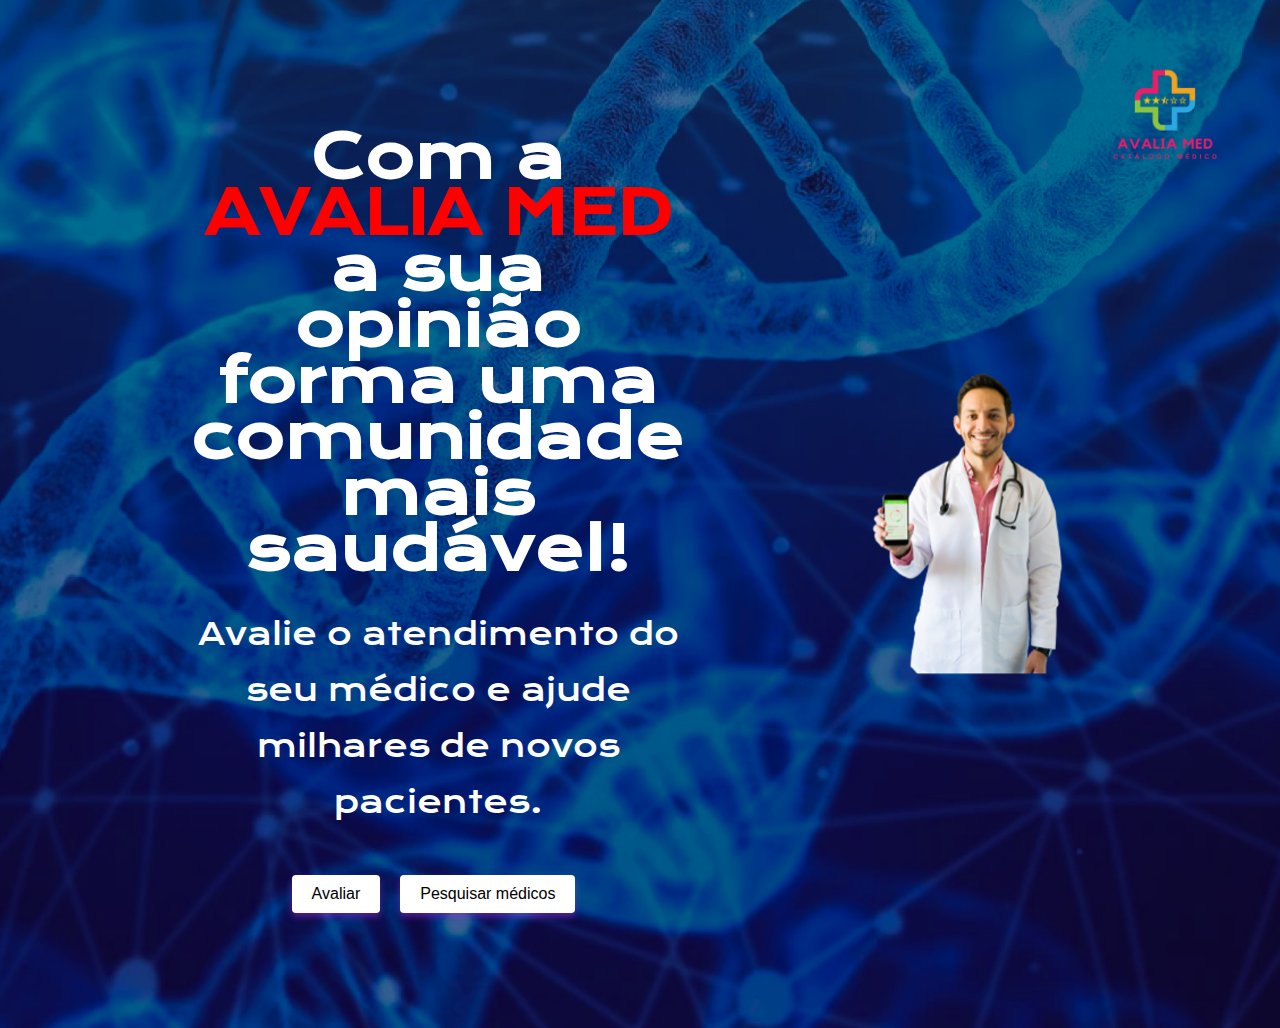
<file: router/index.html>
<!DOCTYPE html>
<html lang="pt-br">

    <head>
        <meta charset="utf-8">
        <meta name="viewport" content="width=device-width, initial-scale=1">
        <title>AvaliaMED</title>
            <script src="../static/scripts/index.js" defer></script>
        <link rel="stylesheet" href="/style.css">
    </head>
        
    <body>
        <div class="logo">
            <img src="/static/img/coinsBackground3.jpg" alt="Logo da sua empresa" class="logo"> 
        </div>
        <header></header>
        <main class="apresentacao">
            <section class="apresentacao_conteudo">
                <h1 class="apresenta_conteudo_titulo">Com a <strong class="titulo-destaque"> AVALIA MED </strong> a sua opinião forma uma comunidade mais saudável!</h1>
                <p class="apresentacao-conteudo-texto"> Avalie o atendimento do seu médico e ajude milhares de novos pacientes.</p>
                <div class="apresentacao_botoes">
                    <button class="apresentacao_botoes_botoes" onclick="Voltar()"> Avaliar </button>
                    <button class="apresentacao_botoes_botoes"> Pesquisar médicos </button>
                </div>
            
            </section>
            <img src="/static/img/doctor.png" alt="médico" class="imag">
        </main>

        <footer></footer>




    </body>



</html>
</file>
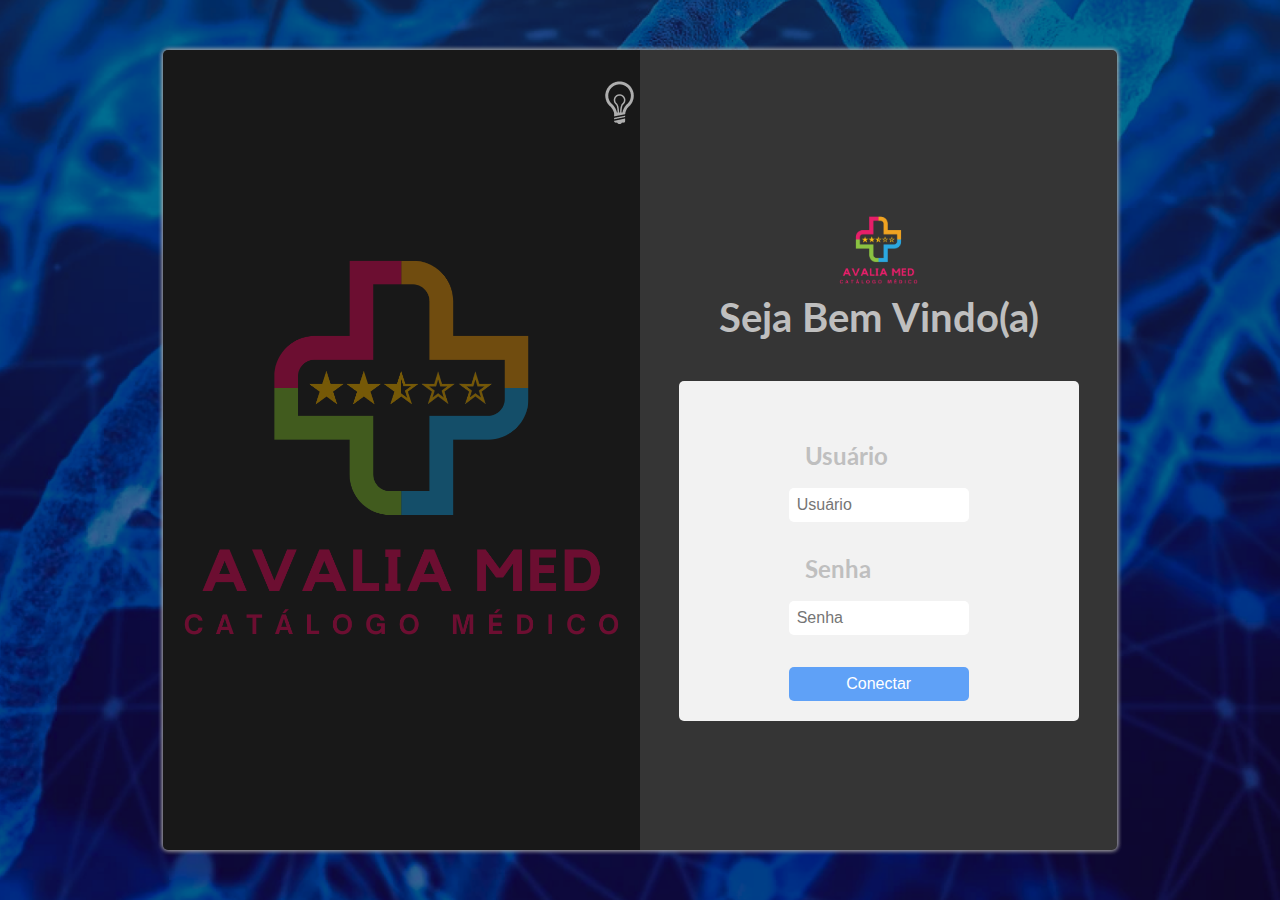
<file: home.html>
<!DOCTYPE html>
<html lang="pt-br">
<head>
    <meta charset="UTF-8">
    <meta http-equiv="X-UA-Compatible" content="IE=edge">
    <meta name="viewport" content="width=device-width, initial-scale=1.0">
    <link rel="shortcut icon" href="../CoinsBank/static/img/icon.svg" type="image/x-icon">
    <link rel="stylesheet" href="https://cdnjs.cloudflare.com/ajax/libs/font-awesome/6.4.0/css/all.min.css" integrity="sha512-iecdLmaskl7CVkqkXNQ/ZH/XLlvWZOJyj7Yy7tcenmpD1ypASozpmT/E0iPtmFIB46ZmdtAc9eNBvH0H/ZpiBw==" crossorigin="anonymous" referrerpolicy="no-referrer" />
    <link rel="stylesheet" href="static/css/style.css">
    <script src="../static/scripts/index.js" defer></script>
    <title>AvaliaMED</title>
</head>
<body id="body">
    <section class="section-box-coinsBank-home">
        <section id='box'  class="section-box-coinsBank-center">
            <div class="backgroundCoins">

            </div>
            <div class="registrationUser">
                <div>
                    <button id="dark"><img src="../static/img/Light.png" alt=""></button>
                    <div class="imgCoins">
                        <img src="./static/img/coinsBackground3.jpg" alt="">
                    </div>
                    <div class="h1SejaBemVindo">
                        <h1>Seja Bem Vindo(a)</h1>
                    </div>
                </div>
                <div>
                   <form id="formHome" action="#">
                    <label for="user">
                        <div id="active"></div>
                        <span>
                            <i class="fa-solid fa-user"></i>
                            <p>Usuário</p>
                        </span>
                        <input type="text" placeholder="Usuário" id="user">
                    </label>
                    <label for="password">
                        <span>
                            <i class="fa-solid fa-lock"></i>
                            <p>Senha</p>
                        </span>
                        <input type="password" placeholder="Senha" id="password">
                    </label>
                    <button onclick="MySite()">Conectar</button>
                   </form>
                </div>
            </div>
        </section>
    </section>
</body>
</html>
</file>
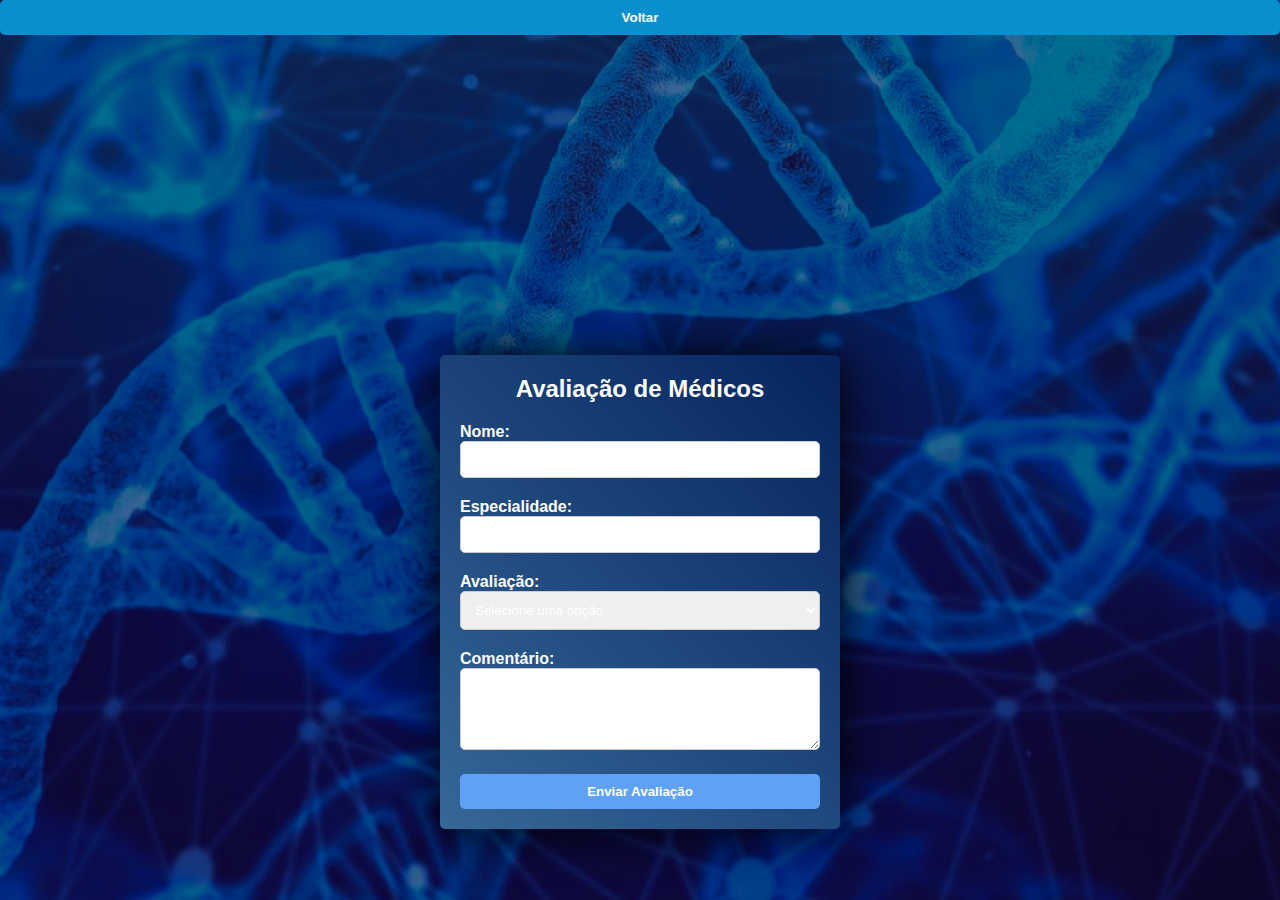
<file: router/adm.html>
<!DOCTYPE html>
<html lang="en">
<head>
    <meta charset="UTF-8">
    <meta http-equiv="X-UA-Compatible" content="IE=edge">
    <meta name="viewport" content="width=device-width, initial-scale=1.0">
    <link rel="shortcut icon" href="../CoinsBank/static/img/icon.svg" type="image/x-icon">
    <link rel="stylesheet" href="https://cdnjs.cloudflare.com/ajax/libs/font-awesome/6.4.0/css/all.min.css" integrity="sha512-iecdLmaskl7CVkqkXNQ/ZH/XLlvWZOJyj7Yy7tcenmpD1ypASozpmT/E0iPtmFIB46ZmdtAc9eNBvH0H/ZpiBw==" crossorigin="anonymous" referrerpolicy="no-referrer" />
    <link rel="stylesheet" href="/static/css/outraPagina.css">
    <script src="../static/scripts/index.js" defer></script>
    <title>AvaliaMED</title>
</head>

<button class="button-voltar" onclick="Voltar()">Voltar</button>
<body class="main">
    <form id="doctor-rating-form">
        <h2>Avaliação de Médicos</h2>
      
        <div class="form-group">
          <label for="name">Nome:</label>
          <input type="text" id="name" name="name" required>
        </div>
        <div class="form-group">
          <label for="specialty">Especialidade:</label>
          <input type="text" id="specialty" name="specialty" required>
        </div>
      
        <div class="form-group">
          <label for="rating">Avaliação:</label>
          <select id="rating" name="rating" required>
            <option value="">Selecione uma opção</option>
            <option value="5">Excelente</option>
            <option value="4">Muito Bom</option>
            <option value="3">Bom</option>
            <option value="2">Regular</option>
            <option value="1">Ruim</option>
          </select>
        </div>
      
        <div class="form-group">
          <label for="comment">Comentário:</label>
          <textarea id="comment" name="comment" rows="4" required></textarea>
        </div>
      
        <button type="submit">Enviar Avaliação</button>
      </form>
      
      <div id="success-message" class="hidden">
        <p>Avaliação enviada com sucesso!</p>
      </div>

      <script>


    document.getElementById("doctor-rating-form").addEventListener("submit", function(event) {
      event.preventDefault(); // Evita o envio do formulário

      // Obter os valores do formulário
      var name = document.getElementById("name").value;
      var specialty = document.getElementById("specialty").value;
      var rating = document.getElementById("rating").value;
      var comment = document.getElementById("comment").value;

      // Realizar validação 

      if (name.trim() === "" || specialty.trim() === "" || rating.trim() === "" || comment.trim() === "") {
        alert("Por favor, preencha todos os campos.");
        return;
      }

      // Exibir mensagem de envio
      var successMessage = document.getElementById("success-message");
      successMessage.classList.remove("hidden");

      // Simular envio do formulário 
      setTimeout(function() {
        document.getElementById("doctor-rating-form").reset(); // Limpar os campos do formulário
        successMessage.classList.add("hidden"); // Ocultar mensagem de envio
      }, 3000); // Aguardar 3 segundos (3000 milissegundos) antes de ocultar a mensagem
    });

      </script>
    </form>       
</body>
</html>
</file>
<file: style.css>
@import url('https://fonts.googleapis.com/css2?family=Krona+One&family=Montserrat:ital,wght@1,400;1,600&display=swap');

* {
    margin: 0;
    padding: 0;
}
body{
    background-image: url('/static/img/Rectangle.png');
    background-size: cover;
    background-position: center;
    background-repeat: no-repeat;
    height:100vh ;
    box-sizing: border-box;
    background-color: #10ADD1;
    color: #F6F6F6;
}

.titulo-destaque {
    color: red;
    font-family: "Krona One", sans-serif;
}

.apresentacao {
    margin: 10% 15%;
    display: flex;
    align-items: center;
    justify-content: space-between;
    font-family: "Krona One", sans-serif;
    font-weight: 200;
    font-size: 30px;
    line-height: 56px;
    text-align: center;
    color: #FFFFFF;
}

.apresentacao_conteudo{
    width: 615px;
    display: flex;
    flex-direction: column;
    gap: 30px;
    font-family: "Krona One", sans-serif;
}

.apresnetacao_conteudo_titulo{
    font-size: 40px;;
    margin: 15%;
    font-family: "Krona One", sans-serif;
}

.apresnetacao_conteudo_texto{
    font-size: 26px;
    font-family: "Krona One", sans-serif;
}

.botoes{
    display: flex;
    justify-content: space-between;
    flex-direction: column;
    align-items: flex-start;
    padding: 0px;
    position: absolute;
    font-family: "Krona One", sans-serif;
    width: 365px;
    height: 83px;
}

.apresentacao_botoes_botoes{
    display: inline-block;
    padding: 10px 20px;
    font-size: 16px;
    text-align: center;
    text-decoration: none;
    background-color:white;
    color: black;
    border: none;
    border-radius: 4px;
    cursor: pointer;
    margin-right: 10px;
    box-shadow: 0px 4px 6px rgba(154, 50, 216, 0.5);
}

.logo {
    position: absolute;
    top: 10px;
    width: 190px;
    right: 10px;

  }

.imag {
    width: 800px;
    right: 800px;
}
</file>
<file: static/css/style.css>
@import"https://fonts.googleapis.com/css2?family=Dancing+Script:wght@600&display=swap";
@import"https://fonts.googleapis.com/css2?family=Dancing+Script:wght@600&family=Lato:ital,wght@1,300&display=swap";

*{padding:0;margin:0;box-sizing:border-box;list-style:none;text-decoration:none}body{background-color:#222;position:relative}body .section-box-coinsBank-home{display:flex;justify-content:center;align-items:center;position:absolute;padding:4.9rem;width:100%}body .section-box-coinsBank-home .section-box-coinsBank-center{display:flex;justify-content:center;align-items:center;overflow:hidden;background-color:#353535;box-shadow:0px 0px 5px #a8a8a8,0px 0px 5px #a8a8a8;width:85%;border-radius:5px;position:relative}body .section-box-coinsBank-home .section-box-coinsBank-center .backgroundCoins{background-image:url("/static/img/coinsBackground3.jpg");background-position:center;background-repeat:no-repeat;background-size:cover;height:50rem;flex:1;position:relative;display:flex;flex-direction:column;justify-content:center;align-items:center;color:#fff;font-size:3rem;text-shadow:1px 1px 1px #000;font-family:"Dancing Script"}body .section-box-coinsBank-home .section-box-coinsBank-center .backgroundCoins h1{border-bottom:2px solid #948d56;color:#948d56;z-index:9999}body .section-box-coinsBank-home .section-box-coinsBank-center .backgroundCoins::before{content:"";background:rgba(0,0,0,.5333333333);position:absolute;width:100%;height:100%}body .section-box-coinsBank-home .section-box-coinsBank-center .registrationUser{flex:1;font-family:"Lato";color:#bfbfbf;display:flex;flex-direction:column;gap:1rem}body .section-box-coinsBank-home .section-box-coinsBank-center .registrationUser div:nth-child(1){flex:1;text-align:center;margin-bottom:2.5rem}body .section-box-coinsBank-home .section-box-coinsBank-center .registrationUser div:nth-child(1) .imgCoins img{width:30%}body .section-box-coinsBank-home .section-box-coinsBank-center .registrationUser div:nth-child(1) h1{font-size:2.5rem}body .section-box-coinsBank-home .section-box-coinsBank-center .registrationUser div:nth-child(1) button{background-color:rgba(0,0,0,0);border:none;position:absolute;cursor:pointer;right:20px;top:20px}body .section-box-coinsBank-home .section-box-coinsBank-center .registrationUser div:nth-child(2){flex:1}body .section-box-coinsBank-home .section-box-coinsBank-center .registrationUser div:nth-child(2) form{display:flex;flex-direction:column;align-items:center;justify-content:center;gap:1rem;font-size:1.5rem}body .section-box-coinsBank-home .section-box-coinsBank-center .registrationUser div:nth-child(2) form label{width:50%}body .section-box-coinsBank-home .section-box-coinsBank-center .registrationUser div:nth-child(2) form label span{display:flex;gap:1rem;margin-bottom:1rem;margin-top:1rem}body .section-box-coinsBank-home .section-box-coinsBank-center .registrationUser div:nth-child(2) form label input{width:100%;padding:.5rem;border-radius:5px;border:none;outline:none;font-size:1rem}body .section-box-coinsBank-home .section-box-coinsBank-center .registrationUser div:nth-child(2) form label input:focus{border:3px solid #948d56;border-radius:5px}body .section-box-coinsBank-home .section-box-coinsBank-center .registrationUser div:nth-child(2) form button{margin-top:1rem;width:50%;padding:.5rem;cursor:pointer;font-size:1rem;border-radius:5px;border:none;transition:300ms ease-in-out}body .section-box-coinsBank-home .section-box-coinsBank-center .registrationUser div:nth-child(2) form button:hover{opacity:.8}.active{background:green;padding:.5rem;color:#000;font-weight:bold}.not{background:red;padding:.5rem;color:#000;font-weight:bold}.none{display:none !important}.light{background:#fff}.black{box-shadow:1px 1px 5px #000,0px 0px 5px #000 !important}@media(max-width: 1200px){.section-box-coinsBank-center{display:flex;flex-direction:column}.section-box-coinsBank-center .backgroundCoins{width:100%;padding:10rem}.section-box-coinsBank-center .registrationUser{padding:5rem}.section-box-coinsBank-center .registrationUser div:nth-child(2) form label{width:100% !important}.section-box-coinsBank-center .registrationUser div:nth-child(2) form button{width:100% !important}}/*# sourceMappingURL=style.css.map */


@import url('https://fonts.googleapis.com/css2?family=Dancing+Script:wght@600&display=swap');
@import url('https://fonts.googleapis.com/css2?family=Dancing+Script:wght@600&family=Lato:ital,wght@1,300&display=swap');

/* Reset */

* {
    padding: 0;
    margin: 0;
    box-sizing: border-box;
    list-style: none;
    text-decoration: none;
}

body {
    background-color: transparent;
    position: absolute;
    background-image: url(../img/Rectangle.png);
    background-size: cover; 
    background-repeat: no-repeat;
    width: 100%;
    height: 100%;
    display: flex;
    justify-content: center;
    align-items: center;
  }

#formHome{
  margin-top: -3rem !important;
}

.section-box-coinsBank-home {
    display: flex;
    justify-content: center;
    align-items: center;
    position: absolute;
    padding: 4.9rem;
    width: 100%;
    height: 100%;
}

.section-box-coinsBank-center {
    display: flex;
    justify-content: center;
    align-items: center;
    overflow: hidden;
    background-color: #34c5ff;
    box-shadow: 0px 0px 5px #7ee5ff, -0px -0px 5px #87edff;
    width: 85%;
    border-radius: 5px;
    position: relative;
}

.section-box-coinsBank-center .backgroundCoins::before {
    content: '';
    background: #bdbdbda9;
    position: absolute;
    width: 100%;
    height: 100%;
}

.section-box-coinsBank-center .registrationUser {
    flex: 1;
    font-family: 'Lato';
    color: #0076c5;
    display: flex;
    flex-direction: column;
    gap: 1rem;
}

.section-box-coinsBank-center .registrationUser div:nth-child(1) {
    flex: 1;
    text-align: center;
    margin-bottom: 2.5rem;
}

.section-box-coinsBank-center .registrationUser div:nth-child(1) .imgCoins img {
    width: 30%;
}

.section-box-coinsBank-center .registrationUser div:nth-child(1) h1 {
    font-size: 2.5rem;
}

.h1SejaBemVindo{
  transform: translateY(-2rem);
}

.section-box-coinsBank-center .registrationUser div:nth-child(1) button {
    background-color: transparent;
    border: none;
    position: absolute;
    cursor: pointer;
    right: 20px;
    top: 20px;
}

.section-box-coinsBank-center .registrationUser div:nth-child(2) {
    flex: 1;
}

.section-box-coinsBank-center .registrationUser div:nth-child(2) form {
    display: flex;
    flex-direction: column;
    align-items: center;
    justify-content: center;
    gap: 1rem;
    font-size: 1.5rem;
}

.section-box-coinsBank-center .registrationUser div:nth-child(2) form label {
    width: 50%;
}

.section-box-coinsBank-center .registrationUser div:nth-child(2) form label span {
    display: flex;
    gap: 1rem;
    margin-bottom: 1rem;
    margin-top: 1rem;
    width: 100%;
}

.section-box-coinsBank-center .registrationUser div:nth-child(2) form input {
    width: 100%;
    padding: .5rem;
    border-radius: 5px;
    border: none;
    outline: none;
    font-size: 1rem;
}

.section-box-coinsBank-center .registrationUser div:nth-child(2) form input:focus {
    border: 3px solid #948D56;
    border-radius: 5px;
}

.section-box-coinsBank-center .registrationUser div:nth-child(2) form button {
    margin-top: 1rem;
    width: 50%;
    padding: .5rem;
    cursor: pointer;
    font-size: 1rem;
    border-radius: 5px;
    border: none;
    transition: 300ms ease-in-out;
}

.section-box-coinsBank-center .registrationUser div:nth-child(2) form button:hover {
    opacity: .8;
}

.active {
    background: green;
    padding: .5rem;
    color: black;
    font-weight: bold;
}

.not {
    background: red;
    padding: .5rem;
    color: black;
    font-weight: bold;
}

.none {
    display: none !important;
}

.light {
    background: white;
}

.black {
    box-shadow: 1px 1px 5px #000000, -0px -0px 5px #000000 !important;
}

@media (max-width: 1200px) {
    .section-box-coinsBank-center {
        display: flex;
        flex-direction: column;
    }

    .section-box-coinsBank-center .backgroundCoins {
        width: 100%;
        padding: 10rem;
    }

    .section-box-coinsBank-center .registrationUser {
        padding: 5rem;
    }

    .section-box-coinsBank-center .registrationUser div:nth-child(2) form label {
        width: 100% !important;
    }

    .section-box-coinsBank-center .registrationUser div:nth-child(2) form button {
        width: 100% !important;
    }
}


  #success-message {
    text-align: center;
    margin-top: 20px;
    padding: 10px;
    background-color: #4caf50;
    color: #fff;
    border-radius: 5px;
  }
  

  form {
    max-width: 400px;
    margin: 0 auto;
    padding: 20px;
    background-color: #f2f2f2;
    border-radius: 5px;
    margin-top: 60px;
  }
  
  h2 {
    text-align: center;
    margin-bottom: 20px;
  }
  
  .form-group {
    margin-bottom: 20px;
  }
  
  label {
    display: block;
    font-weight: bold;
  }
  
  input,
  select,
  textarea {
    width: 100%;
    padding: 10px;
    border-radius: 5px;
    border: 1px solid #ccc;
  }
  
  textarea {
    resize: vertical;
  }
  
  button {
    display: block;
    width: 100%;
    padding: 10px;
    background-color: #5fa1f7;
    color: #fff;
    border: none;
    border-radius: 5px;
    cursor: pointer;
    
  }
  
  button:hover {
    transition: 0.3s ease-in-out;
    background-color: #ffffff;
    color: #000000;
    border: 1px solid;
  }


  .button-voltar{
    display: block;
    width: 100%;
    padding: 10px;
    background-color: #078fce;
    color: #fff;
    border: none;
    cursor: pointer;

  }
  
  .button-voltar:hover{
    transition: 0.1s ease-in-out;
    background-color: #e6e6e6;
    color: #000000;
    

  }
</file>
<file: static/css/outraPagina.css>
@import"https://fonts.googleapis.com/css2?family=Dancing+Script:wght@600&display=swap";
@import"https://fonts.googleapis.com/css2?family=Dancing+Script:wght@600&family=Lato:ital,wght@1,300&display=swap";

*{padding:0;margin:0;box-sizing:border-box;list-style:none;text-decoration:none}body{background-color:#222;position:relative}body .section-box-coinsBank-home{display:flex;justify-content:center;align-items:center;position:absolute;padding:4.9rem;width:100%}body .section-box-coinsBank-home .section-box-coinsBank-center{display:flex;justify-content:center;align-items:center;overflow:hidden;background-color:#353535;box-shadow:0px 0px 5px #a8a8a8,0px 0px 5px #a8a8a8;width:85%;border-radius:5px;position:relative}body .section-box-coinsBank-home .section-box-coinsBank-center .backgroundCoins{background-image:url("/static/img/coinsBackground3.jpg");background-position:center;background-repeat:no-repeat;background-size:cover;height:50rem;flex:1;position:relative;display:flex;flex-direction:column;justify-content:center;align-items:center;color:#fff;font-size:3rem;text-shadow:1px 1px 1px #000;font-family:"Dancing Script"}body .section-box-coinsBank-home .section-box-coinsBank-center .backgroundCoins h1{border-bottom:2px solid #948d56;color:#948d56;z-index:9999}body .section-box-coinsBank-home .section-box-coinsBank-center .backgroundCoins::before{content:"";background:rgba(0,0,0,.5333333333);position:absolute;width:100%;height:100%}body .section-box-coinsBank-home .section-box-coinsBank-center .registrationUser{flex:1;font-family:"Lato";color:#bfbfbf;display:flex;flex-direction:column;gap:1rem}body .section-box-coinsBank-home .section-box-coinsBank-center .registrationUser div:nth-child(1){flex:1;text-align:center;margin-bottom:2.5rem}body .section-box-coinsBank-home .section-box-coinsBank-center .registrationUser div:nth-child(1) .imgCoins img{width:30%}body .section-box-coinsBank-home .section-box-coinsBank-center .registrationUser div:nth-child(1) h1{font-size:2.5rem}body .section-box-coinsBank-home .section-box-coinsBank-center .registrationUser div:nth-child(1) button{background-color:rgba(0,0,0,0);border:none;position:absolute;cursor:pointer;right:20px;top:20px}body .section-box-coinsBank-home .section-box-coinsBank-center .registrationUser div:nth-child(2){flex:1}body .section-box-coinsBank-home .section-box-coinsBank-center .registrationUser div:nth-child(2) form{display:flex;flex-direction:column;align-items:center;justify-content:center;gap:1rem;font-size:1.5rem}body .section-box-coinsBank-home .section-box-coinsBank-center .registrationUser div:nth-child(2) form label{width:50%}body .section-box-coinsBank-home .section-box-coinsBank-center .registrationUser div:nth-child(2) form label span{display:flex;gap:1rem;margin-bottom:1rem;margin-top:1rem}body .section-box-coinsBank-home .section-box-coinsBank-center .registrationUser div:nth-child(2) form label input{width:100%;padding:.5rem;border-radius:5px;border:none;outline:none;font-size:1rem}body .section-box-coinsBank-home .section-box-coinsBank-center .registrationUser div:nth-child(2) form label input:focus{border:3px solid #948d56;border-radius:5px}body .section-box-coinsBank-home .section-box-coinsBank-center .registrationUser div:nth-child(2) form button{margin-top:1rem;width:50%;padding:.5rem;cursor:pointer;font-size:1rem;border-radius:5px;border:none;transition:300ms ease-in-out}body .section-box-coinsBank-home .section-box-coinsBank-center .registrationUser div:nth-child(2) form button:hover{opacity:.8}.active{background:green;padding:.5rem;color:#000;font-weight:bold}.not{background:red;padding:.5rem;color:#000;font-weight:bold}.none{display:none !important}.light{background:#fff}.black{box-shadow:1px 1px 5px #000,0px 0px 5px #000 !important}@media(max-width: 1200px){.section-box-coinsBank-center{display:flex;flex-direction:column}.section-box-coinsBank-center .backgroundCoins{width:100%;padding:10rem}.section-box-coinsBank-center .registrationUser{padding:5rem}.section-box-coinsBank-center .registrationUser div:nth-child(2) form label{width:100% !important}.section-box-coinsBank-center .registrationUser div:nth-child(2) form button{width:100% !important}}/*# sourceMappingURL=style.css.map */


@import url('https://fonts.googleapis.com/css2?family=Dancing+Script:wght@600&display=swap');
@import url('https://fonts.googleapis.com/css2?family=Dancing+Script:wght@600&family=Lato:ital,wght@1,300&display=swap');

/* Reset */

* {
    padding: 0;
    margin: 0;
    box-sizing: border-box;
    list-style: none;
    text-decoration: none;
    color: white;
}

body {
    background-color: transparent;
    position: relative;
    background-image: url(../img/Rectangle.png);
    background-size: cover; 
    background-repeat: no-repeat;
    width: 100%;
    font-family: Arial, Helvetica, sans-serif;
  }

.form-group {
    margin-bottom: 20px;
  }
  
  label {
    display: block;
    font-weight: bold;
  }
  
  input,
  select,
  textarea {
    padding: 10px;
    border-radius: 5px;
    border: 1px solid #ccc;
  }
  
  textarea {
    resize: vertical;
  }
  
  button {
    display: block;
    width: 100%;
    padding: 10px;
    background-color: #4caf50;
    color: #fff;
    font-weight: bold;
    border: none;
    border-radius: 5px;
    cursor: pointer;
  }
  
  button:hover {
    background-color: #45a049;
  }
  
  .hidden {
    display: none;
  }


  .show {
    display: flex;
  }
  
  #success-message {
    text-align: center;
    margin-top: 20px;
    padding: 10px;
    background-color: #4caf50;
    color: #fff;
    border-radius: 5px;
  }
  

  form {
    max-width: 400px;
    margin: 0 auto;
    padding: 20px;
    background-color: #f2f2f2;
    border-radius: 5px;
    transform: translateY(20rem);
    background-image: linear-gradient(45deg, rgb(54, 104, 151), #05235F);
    box-shadow: 1px 1px 50px rgb(0, 0, 0);
  }
  
  h2 {
    text-align: center;
    margin-bottom: 20px;
  }
  
  .form-group {
    margin-bottom: 20px;
  }
  
  label {
    display: block;
    font-weight: bold;
  }
  
  input,
  select,
  textarea {
    width: 100%;
    padding: 10px;
    border-radius: 5px;
    border: 1px solid #ccc;
  }
  
  textarea {
    resize: vertical;
  }
  
  button {
    display: block;
    width: 100%;
    padding: 10px;
    background-color: #5fa1f7;
    color: #fff;
    border: none;
    border-radius: 5px;
    cursor: pointer;
    
  }
  
  button:hover {
    transition: 0.3s ease-in-out;
    background-color: #ffffff;
    color: #000000;
    border: 1px solid;
  }


  .button-voltar{
    display: block;
    width: 100%;
    padding: 10px;
    background-color: #078fce;
    color: #fff;
    border: none;
    cursor: pointer;

  }
  
  .button-voltar:hover{
    transition: 0.1s ease-in-out;
    background-color: #e6e6e6;
    color: #000000;
  }
</file>
